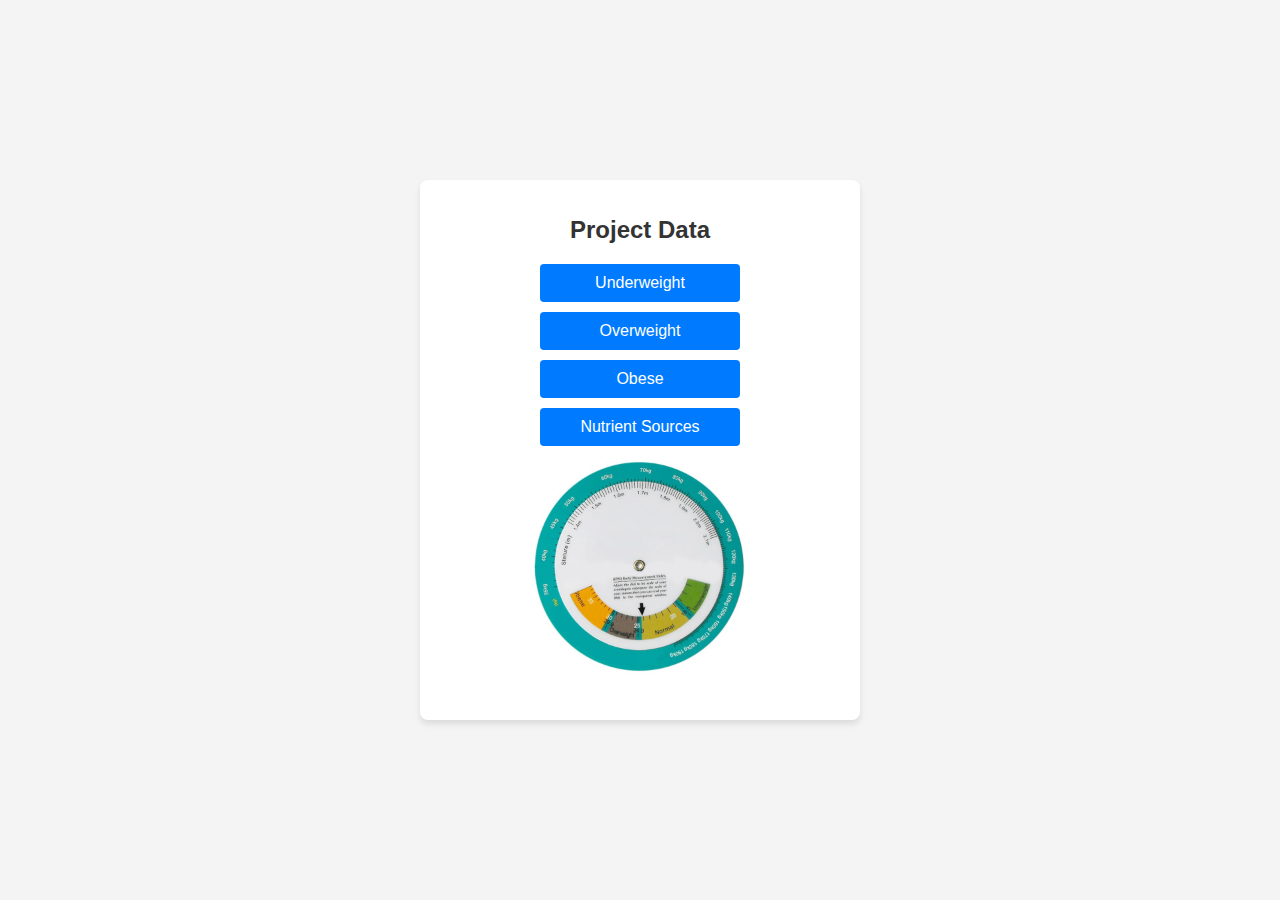
<file: index.html>
<!DOCTYPE html>
<html lang="en">
<head>
    <meta charset="UTF-8">
    <meta name="viewport" content="width=device-width, initial-scale=1.0">
    <title>Project Data</title>
    <link rel="stylesheet" href="styles.css">
</head>
<body>
    <div class="container">
        <h1>Project Data</h1>
        <div class="button-container">
            <!-- Directly link to the files in the same folder -->
            <button onclick="window.location.href='viewer.html?file=file1.txt'">Underweight</button>
            <button onclick="window.location.href='viewer.html?file=file2.txt'">Overweight</button>
            <button onclick="window.location.href='viewer.html?file=file3.txt'">Obese</button>
            <button onclick="window.location.href='viewer.html?file=file4.txt'">Nutrient Sources</button>
        </div>
        <img src="bmiwheel.jpg" height="250px" width="250px">
    </div>
</body>
</html>
</file>
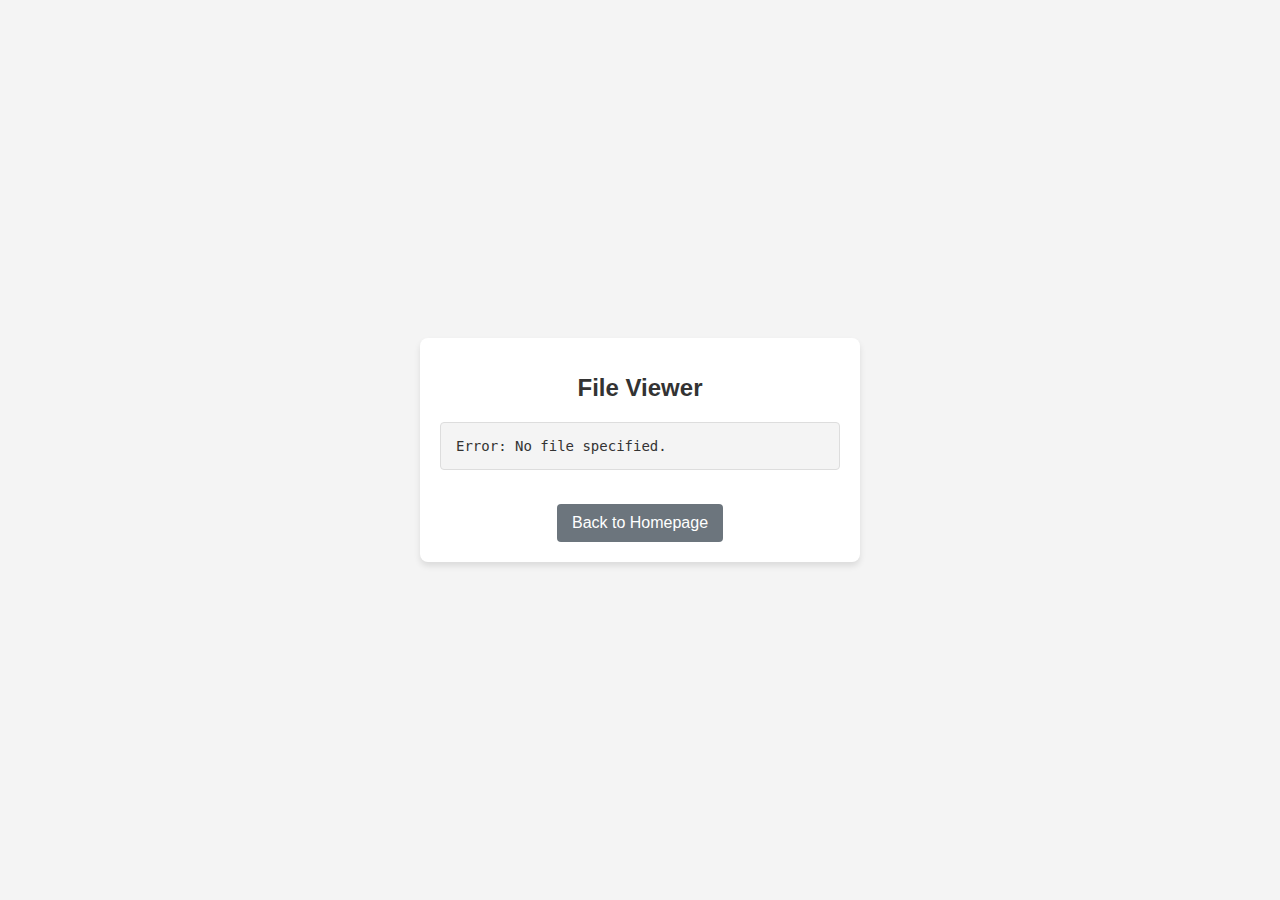
<file: viewer.html>
<!DOCTYPE html>
<html lang="en">
<head>
    <meta charset="UTF-8">
    <meta name="viewport" content="width=device-width, initial-scale=1.0">
    <title>View File</title>
    <link rel="stylesheet" href="styles.css">
</head>
<body>
    <div class="container">
        <h1>File Viewer</h1>
        <!-- The file content will be displayed here -->
        <pre id="fileContent">Loading...</pre>
        <button class="back-button" onclick="window.location.href='index.html'">Back to Homepage</button>
    </div>
    <script src="script.js"></script>
</body>
</html>
</file>
<file: styles.css>
/* General body styling */
body {
    font-family: Arial, sans-serif;
    background-color: #f4f4f4;
    margin: 0;
    padding: 0;
    display: flex;
    justify-content: center;
    align-items: center;
    height: 100vh;
}

/* Main container styling */
.container {
    text-align: center;
    background: #fff;
    padding: 20px;
    border-radius: 8px;
    box-shadow: 0 4px 6px rgba(0, 0, 0, 0.1);
    max-width: 400px;
    width: 90%;
}

/* Header styling */
h1 {
    font-size: 24px;
    margin-bottom: 20px;
    color: #333;
}

/* Styling for the button container */
.button-container {
    display: flex;
    flex-direction: column;
    align-items: center;
    gap: 10px;
}

/* Styling for buttons */
button {
    padding: 10px 15px;
    font-size: 16px;
    color: #fff;
    background-color: #007BFF;
    border: none;
    border-radius: 4px;
    cursor: pointer;
    width: 200px;
    transition: background-color 0.3s;
}

/* Hover effect for buttons */
button:hover {
    background-color: #0056b3;
}

/* Focus effect for buttons */
button:focus {
    outline: 2px solid #0056b3;
}

/* Styling for the file content on the viewer page */
pre {
    text-align: left;
    background: #f4f4f4;
    padding: 15px;
    border: 1px solid #ddd;
    border-radius: 4px;
    overflow: auto;
    max-height: 400px;
    font-size: 14px;
    color: #333;
}

/* Back button styling on the viewer page */
button.back-button {
    margin-top: 20px;
    padding: 10px 15px;
    font-size: 16px;
    color: #fff;
    background-color: #6c757d;
    border: none;
    border-radius: 4px;
    cursor: pointer;
    width: auto;
    transition: background-color 0.3s;
}

/* Hover effect for the back button */
button.back-button:hover {
    background-color: #5a6268;
}
</file>
